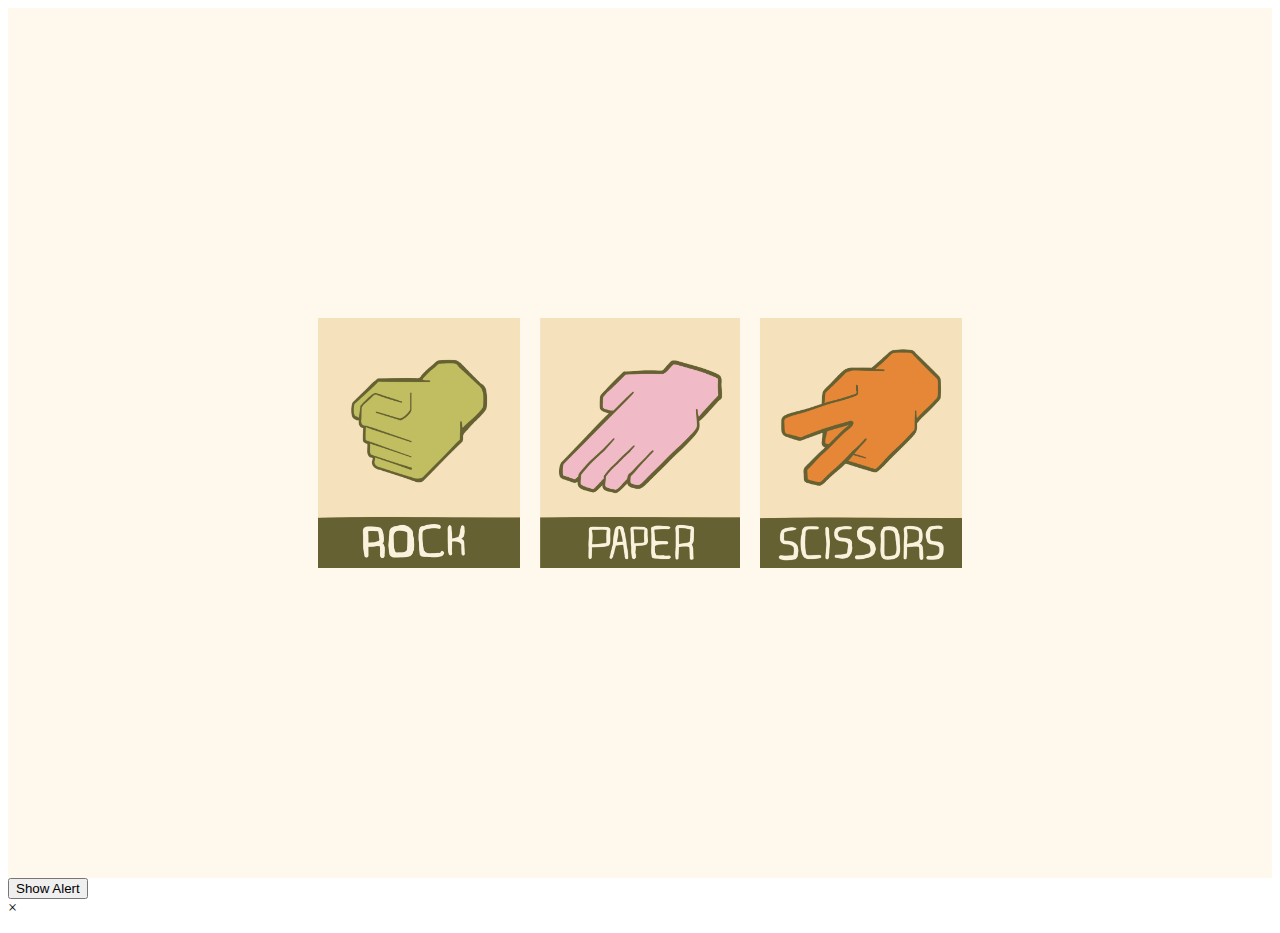
<file: assignments/JS RockPaperScossorwomen copy/index.html>
<!DOCTYPE html>
<html lang="en">
<head>
    <meta charset="UTF-8">
    <meta name="viewport" content="width=device-width, initial-scale=1.0">
    <link rel="stylesheet" href="./style.css">
    <title>rock paper scissors</title>
</head>
<body>
    <div class="pictures">
    <input type="image" src="/pictures/Untitled_Artwork 41.png" alt="rock" height="250px" class="rock">
    <input type="image" src="/pictures/Untitled_Artwork 40.png" alt="rock" height="250px" class="paper">
    <input type="image" src="/pictures/Untitled_Artwork 42.png" alt="rock" height="250px" class="scissors">
    </div>

    <button class="custom-button">
        Show Alert
    </button>
</div>

<div id="customAlertBox" class="custom-alert">
    <div class="custom-alert-content">
        <span class="close">&times;</span>
        <p id="alertMessage"></p>

    </div>
</div>

    <script>
        function getComputerChoice(){
            let choice = "rock, paper, scissors"; 
            let option= choice.split(",") //split the string with commas 
            .map(option => option.trim()); //convert to an array
            let finalOption = option[Math.floor(Math.random()* option.length)];
            return finalOption;
            
        }
        console.log(getComputerChoice());
  
        function humanChoice() {


            const rock = document.querySelector(".rock");
            const paper = document.querySelector(".paper");
            const scissors = document.querySelector(".scissors");

            rock.addEventListener("click", () => playRound("rock"));
            paper.addEventListener("click", () => playRound("paper"));
            scissors.addEventListener("click", () => playRound("scissors"));

            
            function playRound(human) {
            let computer = getComputerChoice();

            if (human === computer) {
                alert(`computer choice: ${computer}. ` + "It is a tie!");
            }

            else if (
            (human === "rock" && computer === "scissors") ||
            (human === "paper" && computer === "rock") ||
            (human === "scissors" && computer === "paper")
            )
            alert(`computer choice: ${computer}. ` + "damn it you won this one");

            else if (
            (human === "rock" && computer === "paper") ||
            (human === "paper" && computer === "scissors") ||
            (human === "scissors" && computer === "rock")
            )
            alert(`computer choice: ${computer}. ` + "HAHA take that");
        }
        }
        
        
        humanChoice();
    </script>
</body>
</html>
</file>
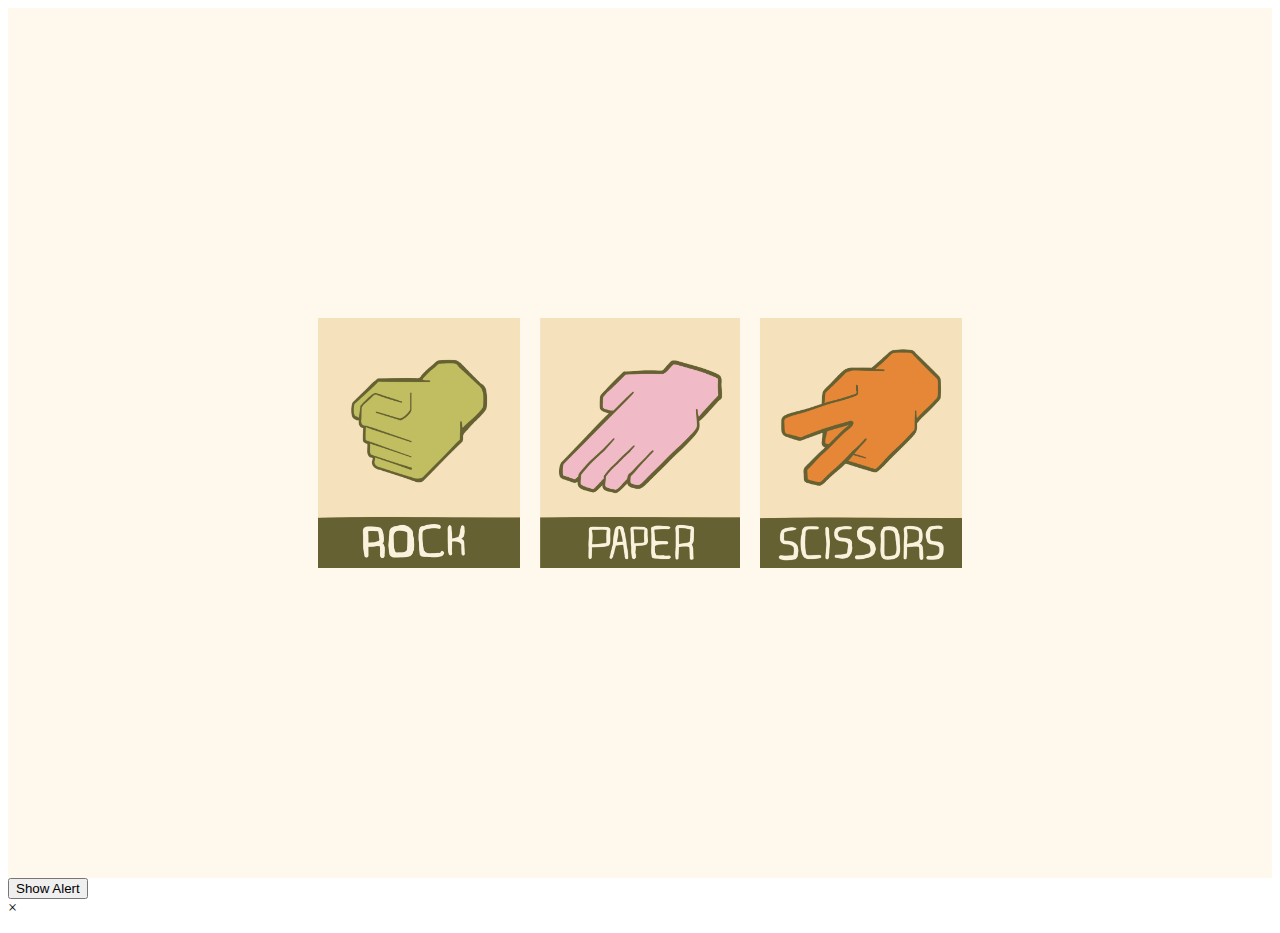
<file: docs/JS RockPaperScossorwomen copy/index.html>
<!DOCTYPE html>
<html lang="en">
<head>
    <meta charset="UTF-8">
    <meta name="viewport" content="width=device-width, initial-scale=1.0">
    <link rel="stylesheet" href="./style.css">
    <title>rock paper scissors</title>
</head>
<body>
    <div class="pictures">
    <input type="image" src="/pictures/Untitled_Artwork 41.png" alt="rock" height="250px" class="rock">
    <input type="image" src="/pictures/Untitled_Artwork 40.png" alt="rock" height="250px" class="paper">
    <input type="image" src="/pictures/Untitled_Artwork 42.png" alt="rock" height="250px" class="scissors">
    </div>

    <button class="custom-button">
        Show Alert
    </button>
</div>

<div id="customAlertBox" class="custom-alert">
    <div class="custom-alert-content">
        <span class="close">&times;</span>
        <p id="alertMessage"></p>

    </div>
</div>

    <script>
        function getComputerChoice(){
            let choice = "rock, paper, scissors"; 
            let option= choice.split(",") //split the string with commas 
            .map(option => option.trim()); //convert to an array
            let finalOption = option[Math.floor(Math.random()* option.length)];
            return finalOption; //choose a random one of the three 
            
        }
        console.log(getComputerChoice());
  
        function humanChoice() {


            const rock = document.querySelector(".rock"); // connects js to html
            const paper = document.querySelector(".paper");
            const scissors = document.querySelector(".scissors");

            rock.addEventListener("click", () => playRound("rock"));
            paper.addEventListener("click", () => playRound("paper"));
            scissors.addEventListener("click", () => playRound("scissors"));

            
            function playRound(human) {
            let computer = getComputerChoice();

            if (human === computer) {
                alert(`computer choice: ${computer}. ` + "It is a tie!");
            }

            else if (
            (human === "rock" && computer === "scissors") ||
            (human === "paper" && computer === "rock") ||
            (human === "scissors" && computer === "paper")
            )
            alert(`computer choice: ${computer}. ` + "damn it you won this one");

            else if (
            (human === "rock" && computer === "paper") ||
            (human === "paper" && computer === "scissors") ||
            (human === "scissors" && computer === "rock")
            )
            alert(`computer choice: ${computer}. ` + "HAHA take that");
        }
        }
        
        
        humanChoice();
    </script>
</body>
</html>
</file>
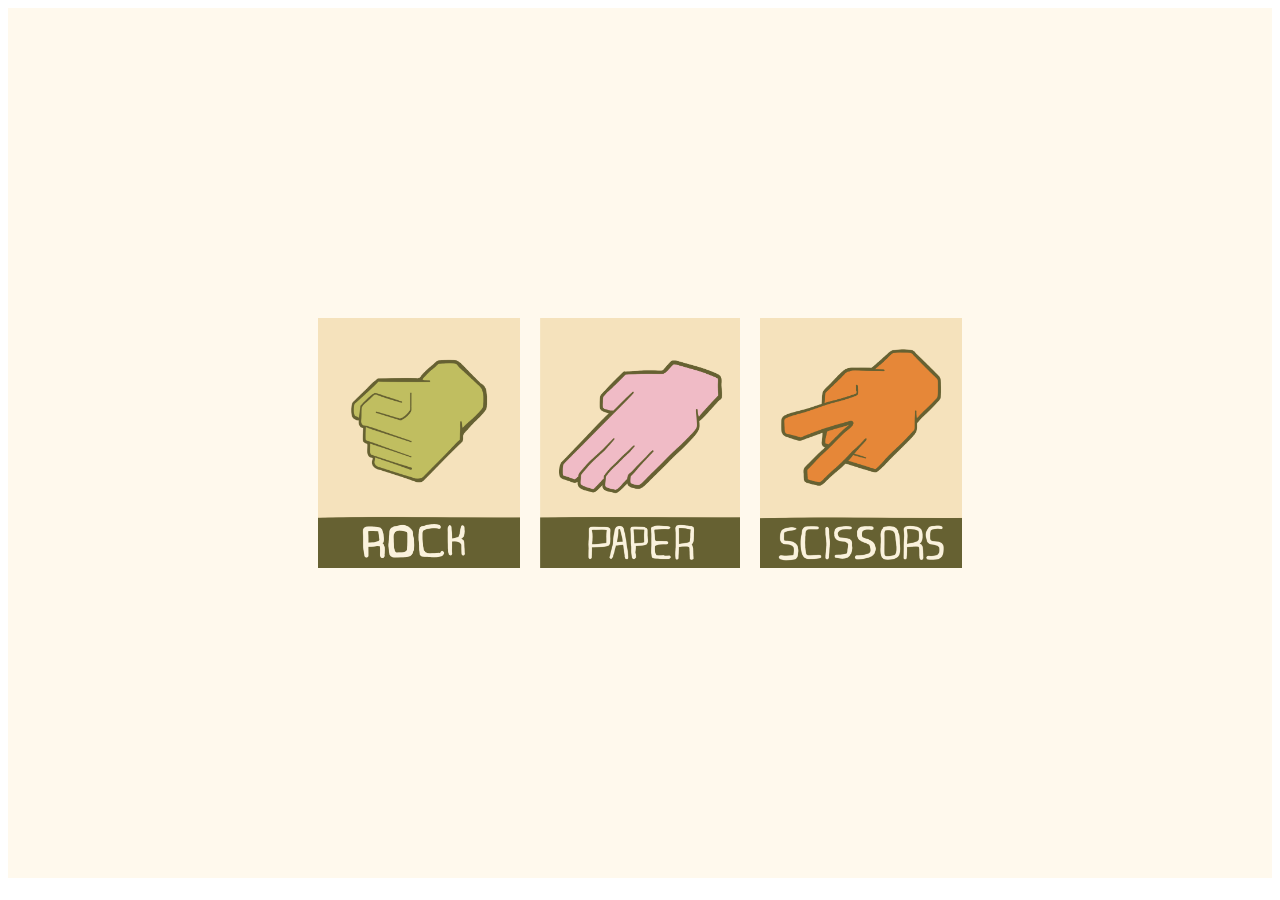
<file: Javascript/JS RockPaperScossorwomen/index.html>
<!DOCTYPE html>
<html lang="en">
<head>
    <meta charset="UTF-8">
    <meta name="viewport" content="width=device-width, initial-scale=1.0">
    <link rel="stylesheet" href="./style.css">
    <title>rock paper scissors</title>
</head>
<body>
    <div class="pictures">
    <input type="image" src="/pictures/Untitled_Artwork 41.png" alt="rock" height="250px" class="rock">
    <input type="image" src="/pictures/Untitled_Artwork 40.png" alt="rock" height="250px" class="paper">
    <input type="image" src="/pictures/Untitled_Artwork 42.png" alt="rock" height="250px" class="scissors">
    </div>
    <script>
        function getComputerChoice(){
            let choice = "rock, paper, scissors"; 
            let option= choice.split(",") //split the string with commas 
            .map(option => option.trim()); //convert to an array
            let finalOption = option[Math.floor(Math.random()* option.length)];
            return finalOption;
            
        }
        console.log(getComputerChoice());
  
        function humanChoice() {


            const rock = document.querySelector(".rock");
            const paper = document.querySelector(".paper");
            const scissors = document.querySelector(".scissors");

            rock.addEventListener("click", () => playRound("rock"));
            paper.addEventListener("click", () => playRound("paper"));
            scissors.addEventListener("click", () => playRound("scissors"));

            function playRound(human) {
            let computer = getComputerChoice();
            
            
            

            if (human === computer) {
                alert(`computer choice: ${computer}. ` + "It is a tie!");
            }

            else if (
            (human === "rock" && computer === "scissors") ||
            (human === "paper" && computer === "rock") ||
            (human === "scissors" && computer === "paper")
            )
            alert(`computer choice: ${computer}. ` + "damn it you won this one");

            else if (
            (human === "rock" && computer === "paper") ||
            (human === "paper" && computer === "scissors") ||
            (human === "scissors" && computer === "rock")
            )
            alert(`computer choice: ${computer}. ` + "HAHA take that");
        }
        }
        
        
        humanChoice();
    </script>
</body>
</html>
</file>
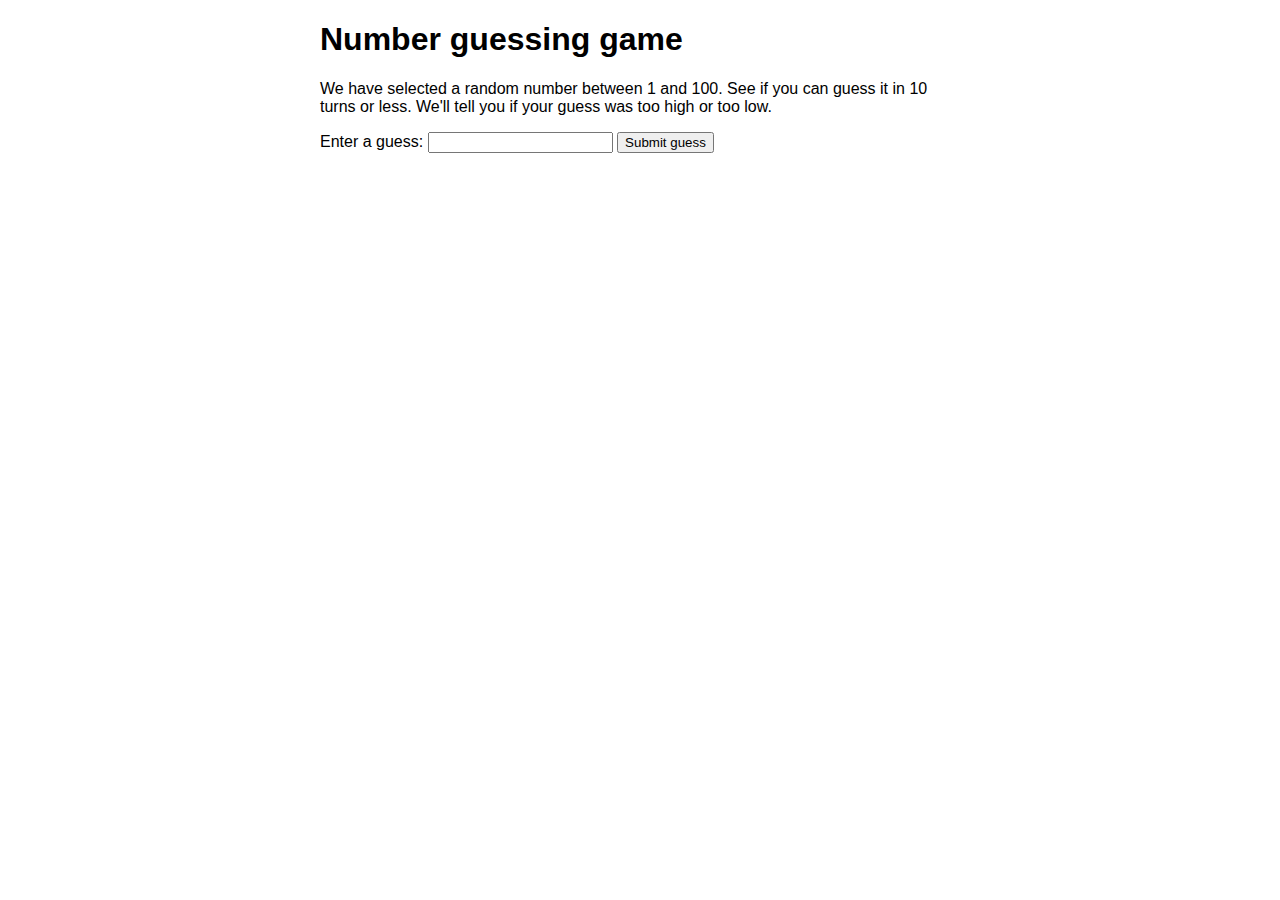
<file: Javascript/JS5/index.html>
<!doctype html>
<html lang="en-US">
  <head>
    <meta charset="utf-8" />

    <title>Number guessing game</title>

    <style>
      html {
        font-family: sans-serif;
      }
      body {
        width: 50%;
        max-width: 800px;
        min-width: 480px;
        margin: 0 auto;
      }
      .lastResult {
        color: white;
        padding: 3px;
      }
    </style>
  </head>

  <body>
    <h1>Number guessing game</h1>

    <p>
      We have selected a random number between 1 and 100. See if you can guess
      it in 10 turns or less. We'll tell you if your guess was too high or too
      low.
    </p>

    <div class="form">
      <label for="guessField">Enter a guess: </label>
      <input type="text" id="guessField" class="guessField" />
      <input type="submit" value="Submit guess" class="guessSubmit" />
    </div>

    <div class="resultParas">
      <p class="guesses"></p>
      <p class="lastResult"></p>
      <p class="lowOrHi"></p>
    </div>

    <script>
      let randomNumber = Math.floor(Math.random()) + 1;

      const guesses = document.querySelector(".guesses");
      const lastResult = document.querySelector(".lastResult");
      const lowOrHi = document.querySelector(".lowOrHi");
      const guessSubmit = document.querySelector(".guessSubmit");
      const guessField = document.querySelector(".guessField");
      
    
      let guessCount = 1;
      let resetButton;

      function checkGuess() {
        const userGuess = Number(guessField.value);
        if (guessCount === 1) {
          guesses.textContent = "Previous guesses: ";
        }
        guesses.textContent += userGuess + " ";

        if (userGuess === randomNumber) {
          lastResult.textContent = "Congratulations! You got it right!";
          lastResult.style.backgroundColor = "green";
          lowOrHi.textContent = "";
          setGameOver();
        } else if (guessCount === 10) {
          lastResult.textContent = "!!!GAME OVER!!!";
          setGameOver();
        } else {
          lastResult.textContent = "Wrong!";
          lastResult.style.backgroundColor = "red";
          if (userGuess < randomNumber) {
            lowOrHi.textContent = "Last guess was too low!";
          } else if (userGuess > randomNumber) {
            lowOrHi.textContent = "Last guess was too high!";
          }
        }

        guessCount++;
        guessField.value = "";
        guessField.focus();
      }
      guessSubmit.addEventListener("click", checkGuess);

      function setGameOver() {
        guessField.disabled = true;
        guessSubmit.disabled = true;
        resetButton = document.createElement("button");
        resetButton.textContent = "Start new game";
        document.body.appendChild(resetButton);
        resetButton.addEventListener("click", resetGame);
      }

      function resetGame() {
        guessCount = 1;

        const resetParas = document.querySelectorAll(".resultParas p");
        for (const resetPara of resetParas) {
          resetPara.textContent = "";
        }
        resetButton.parentNode.removeChild(resetButton);

        guessField.disabled = false;
        guessSubmit.disabled = false;
        guessField.value = "";
        guessField.focus();

        lastResult.style.backgroundColor = "white";

        randomNumber = Math.floor(Math.random() *) + 1;
        console.log(randomNumber);

      }
    </script>
  </body>
</html>
</file>
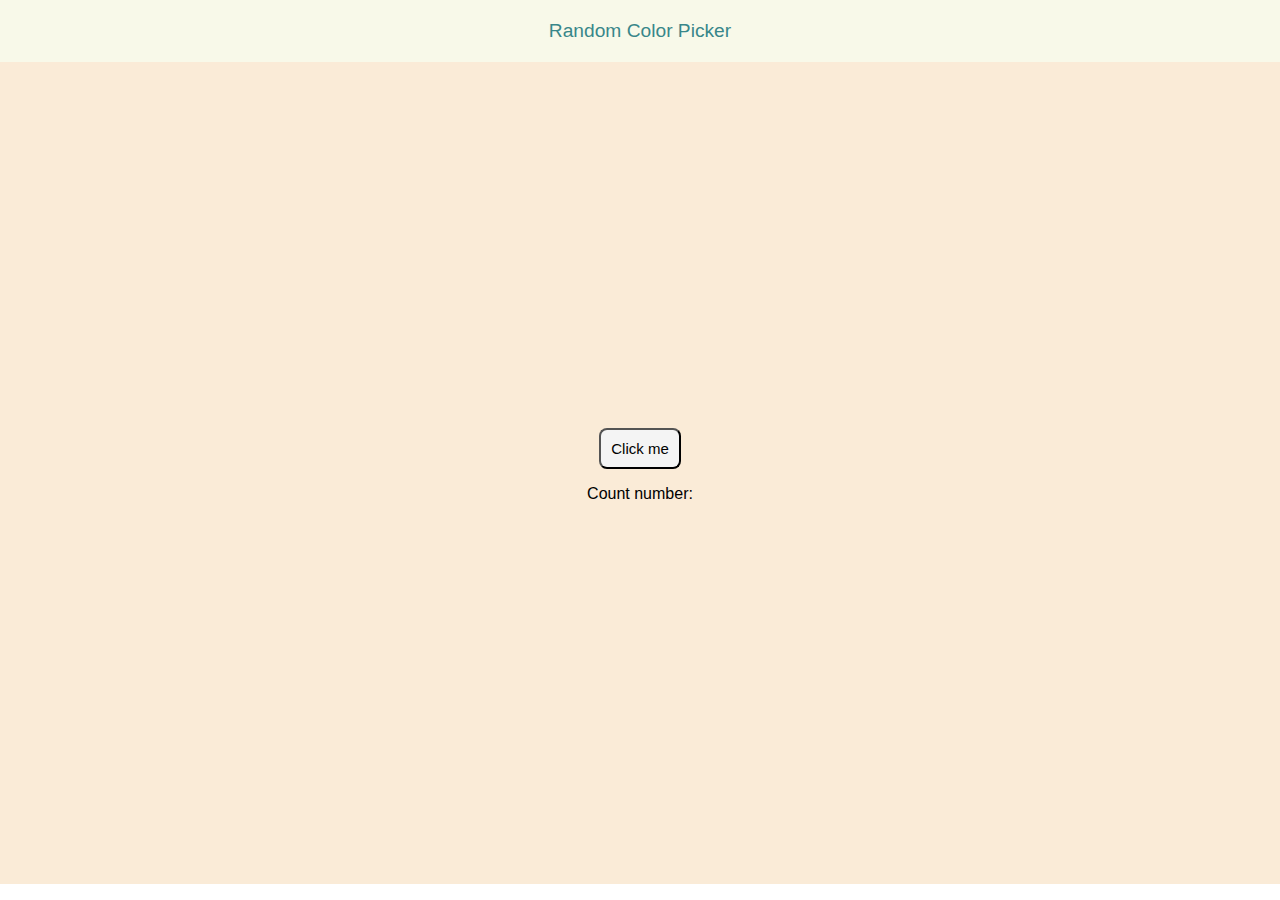
<file: Javascript/JS Excercises/Random background picker/index.html>
<!DOCTYPE html>
<html lang="en">
<head>
    <meta charset="UTF-8">
    <meta name="viewport" content="width=device-width, initial-scale=1.0">
    <title>Randon Background Picker</title>
    <link rel="stylesheet" href="./style.css">
</head>
<body>
   <div class="Nav-bar">
    <div class="Name">Random Color Picker</div>
   </div> 

   <div class="content">
<!--     <p class="backgroundColor"></p>
    <input type="submit" value="Click me to change" class="inputButton"> -->
     <button class="clickBtn">Click me</button>
     <p class="clickCount">Count number: </p>
   </div>

   <script>
    function capitalize() {
        let text = "enter your text";
        return text.charAt(0).toUpperCase() + text.slice(1).toLowerCase();   
    }
    console.log(capitalize());






    function lastLetter() {
        let text = "Pavana K";
        return text[text.length-1];
    }
    console.log(lastLetter());






    let numbers = [2,3,4];
    let result = 1;

    for (let i = 0; i < numbers.length; i++) {
        result *= numbers[i];
    }
    console.log("product is: "+ result);



    
   

    const secret = Math.floor(Math.random() * 10) +1;
    let guess = "";
    if (guess === secret) {
         console.log("Wow, you are crazy good!");
    
    }
    else {
       console.log ("Nope, the number was " + secret);
    }  
    
    




    let word = "Elephant"; 
    function countVowels(str){
       let vowels = "aeiouAEIOU"; 
       let count = 0
       for (let i = 0; i < str.length; i++) {
        if(vowels.includes(str[i])) {
            count++;
        }
       }
       return count;
     }
     console.log(countVowels(word));






     let text = "Pavana Loves";
     function reverseStr(str) {
        return str.split("").reverse().join("");
     }

     console.log(reverseStr(text));






     let ans = parseInt(("Please enter the Number you would like to FizzBuzz up to: "));
     let i = 1;
     for ( i = 1; i <= ans; i++) {
        if (i % 3 ===0 && i % 5===0) {
            console.log("FizzBuzz");
        }
        else if (i % 3===0) {
            console.log("Fizz");
        }
        else if (i % 5===0) {
            console.log("Buzz"); 
        }
        else {
            console.log(i);
        }
    } 






   /*  let senTance = "hi how Are yOU?";
    function titleCase(sentance) {
        return sentance.split(" ").map(word =>
            word.charAt(0).toUpperCase() + word.slice(1).toLowerCase())
            .join(" ");
            
    } 
    console.log(titleCase(senTance)); */

  






    function countClick(){
      const btn = document.querySelector(".clickBtn");
      const text = document.querySelector(".clickCount");

      let count= 0;
      btn.addEventListener("click", () => {
        count++;
      text.textContent =`Count number: ${count}`; 
        
      });
    }
    countClick();


    function randomPassword() {
        let chars = "abscefghijklmnopqrstuvwxyzABCDEFGHIJKLMNOPQRSTUVWXYZ";
        let pass= "";
        for(let i=0; i<6; i++) {
        pass +=  chars[Math.floor(Math.random() * chars.length)]; 
        }
        return pass;

    }

    console.log(randomPassword());





    /* let senTance = "hello world";
    function reverseSent(sentance) {
       return sentance.split(" ").map(word =>
           word.split("").reverse().join(""))
        .join(" ");   
    }

    console.log(reverseSent(senTance));
 */





    function countWords (sentance){
        let words= sentance.trim().split(/\s+/);
        return words.length;
    }

    console.log(countWords("dude"));





    let Input = "1234";
    function sumOfAll(str) {
       
        let sum = 0;
        for(let i=0; i<str.length; i++){
             sum += parseInt(str[i]);
        }
        return sum;
                
    }
    console.log(sumOfAll(Input));

    





    let sentance = "my head is hurting.";
    function longestWord(sentance){
        let longest= ""; // set to an empty string.
        let words= sentance.split(/\s+/); //splitting the sentance into words
        for (let i=0; i<words.length; i++) {
            if (words[i].length> longest.length) {
                longest = words[i]; //gotta update longest
            }
        }
        return `longest word is: ${longest}`;
    }
    console.log(longestWord(sentance));


    
    function capitalizeEveryWord(sentence){
        return sentence.split(" ").map(word =>
            word.charAt(0).toUpperCase() + word.slice(1).toLowerCase())
            .join(" ");
    }

    console.log(capitalizeEveryWord("my head is hurting less"));






    function countChar() {
        
    }

    









    








    

    
   </script>
</body>
</html>
</file>
<file: assignments/JS RockPaperScossorwomen copy/style.css>
.pictures{
    margin: 0;
    display: flex;
    justify-content: center;
    align-items: center;
    height: 870px;
    flex-wrap: wrap;
    padding: 0;
    background-color: #fff9ed;
}

input {
    margin: 10px;
}

:hover.rock{
    height: 270px;
}

:hover.paper{
    height: 270px;
}

:hover.scissors{
    height: 270px;
}

#ale
</file>
<file: docs/JS RockPaperScossorwomen copy/style.css>
.pictures{
    margin: 0;
    display: flex;
    justify-content: center;
    align-items: center;
    height: 870px;
    flex-wrap: wrap;
    padding: 0;
    background-color: #fff9ed;
}

input {
    margin: 10px;
}

:hover.rock{
    height: 270px;
}

:hover.paper{
    height: 270px;
}

:hover.scissors{
    height: 270px;
}
</file>
<file: Javascript/JS RockPaperScossorwomen/style.css>
.pictures{
    margin: 0;
    display: flex;
    justify-content: center;
    align-items: center;
    height: 870px;
    flex-wrap: wrap;
    padding: 0;
    background-color: #fff9ed;
}

input {
    margin: 10px;
}

:hover.rock{
    height: 270px;
}

:hover.paper{
    height: 270px;
}

:hover.scissors{
    height: 270px;
}
</file>
<file: Javascript/JS Excercises/Random background picker/style.css>
body{
    margin: 0;
    font-family: sans-serif;
}
.Nav-bar{
    background-color: rgb(248, 249, 233);
    padding: 20px;
    display: flex;
    justify-content: center;
}

.Name{
    font-family:  sans-serif;
    color: #38878a;
    font-size: larger;
}

.content{
    background-color: antiquewhite;
    display: flex;
    justify-content: center;
    align-items: center;
    flex-direction: column;
    
    height: 822px;
}

.inputButton,
.clickBtn{
    background-color: rgb(244, 244, 244);
    padding: 10px;
    font-size: 15px;
    border-radius: 8px;
    border: 1;
}
:hover.inputButton,
:hover.clickBtn{   
    font-size: 16px;
}

.backgroundColor{
    display: flex;
    flex-wrap: wrap;
}
</file>
